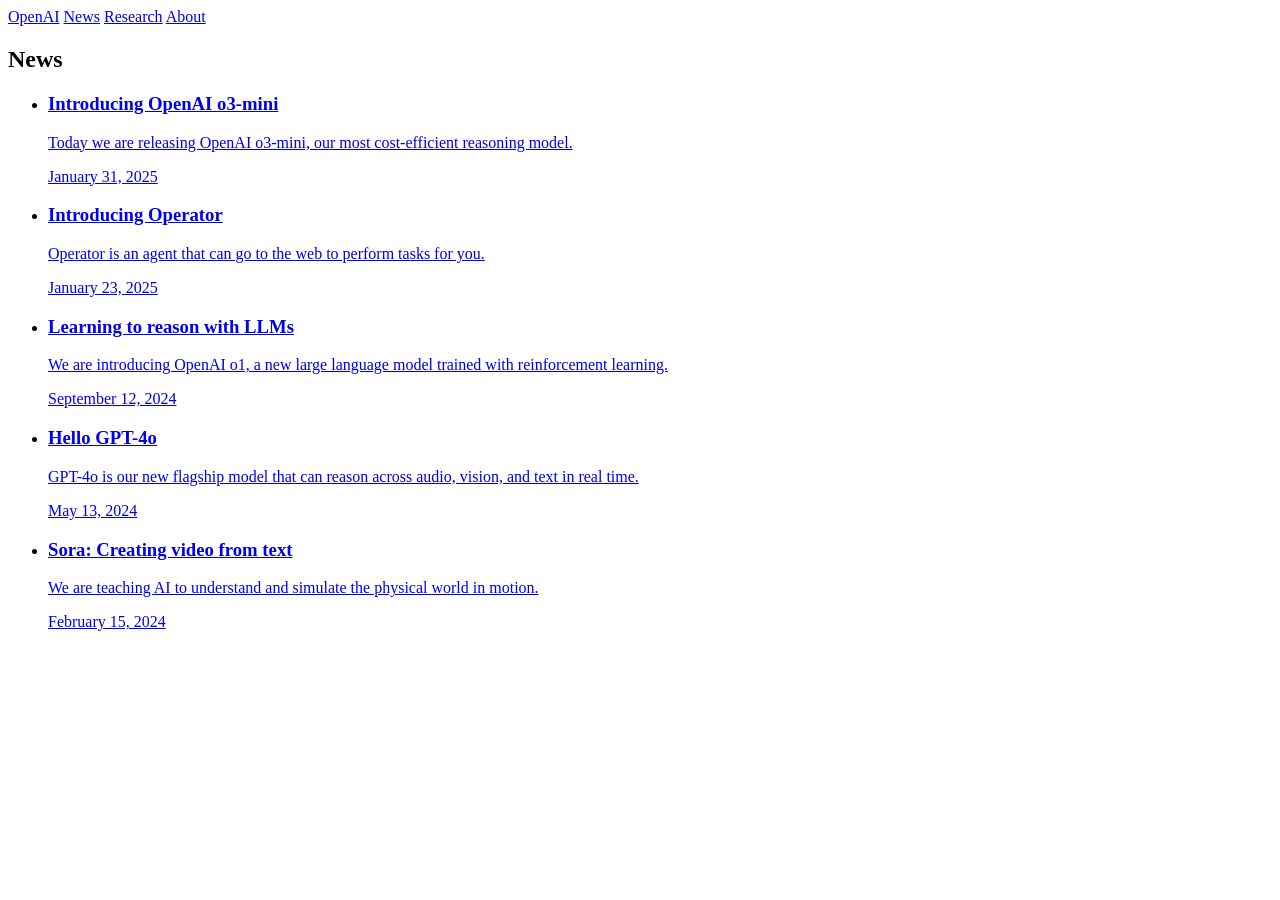
<file: tests/fixtures/openai_news.html>
<!DOCTYPE html>
<html lang="en">
<head>
<meta charset="UTF-8">
<title>News | OpenAI</title>
</head>
<body>
<header>
  <nav>
    <a href="/">OpenAI</a>
    <a href="/news">News</a>
    <a href="/research">Research</a>
    <a href="/about">About</a>
  </nav>
</header>
<main>
  <section>
    <h1>News</h1>
    <ul>
      <li>
        <a href="/index/openai-o3-mini/">
          <article>
            <h3>Introducing OpenAI o3-mini</h3>
            <p>Today we are releasing OpenAI o3-mini, our most cost-efficient reasoning model.</p>
            <time datetime="2025-01-31">January 31, 2025</time>
          </article>
        </a>
      </li>
      <li>
        <a href="/index/operator/">
          <article>
            <h3>Introducing Operator</h3>
            <p>Operator is an agent that can go to the web to perform tasks for you.</p>
            <time datetime="2025-01-23">January 23, 2025</time>
          </article>
        </a>
      </li>
      <li>
        <a href="/index/openai-o1/">
          <article>
            <h3>Learning to reason with LLMs</h3>
            <p>We are introducing OpenAI o1, a new large language model trained with reinforcement learning.</p>
            <time datetime="2024-09-12">September 12, 2024</time>
          </article>
        </a>
      </li>
      <li>
        <a href="/index/gpt-4o/">
          <article>
            <h3>Hello GPT-4o</h3>
            <p>GPT-4o is our new flagship model that can reason across audio, vision, and text in real time.</p>
            <time datetime="2024-05-13">May 13, 2024</time>
          </article>
        </a>
      </li>
      <li>
        <a href="/index/sora/">
          <article>
            <h3>Sora: Creating video from text</h3>
            <p>We are teaching AI to understand and simulate the physical world in motion.</p>
            <time datetime="2024-02-15">February 15, 2024</time>
          </article>
        </a>
      </li>
    </ul>
  </section>
</main>
</body>
</html>
</file>
